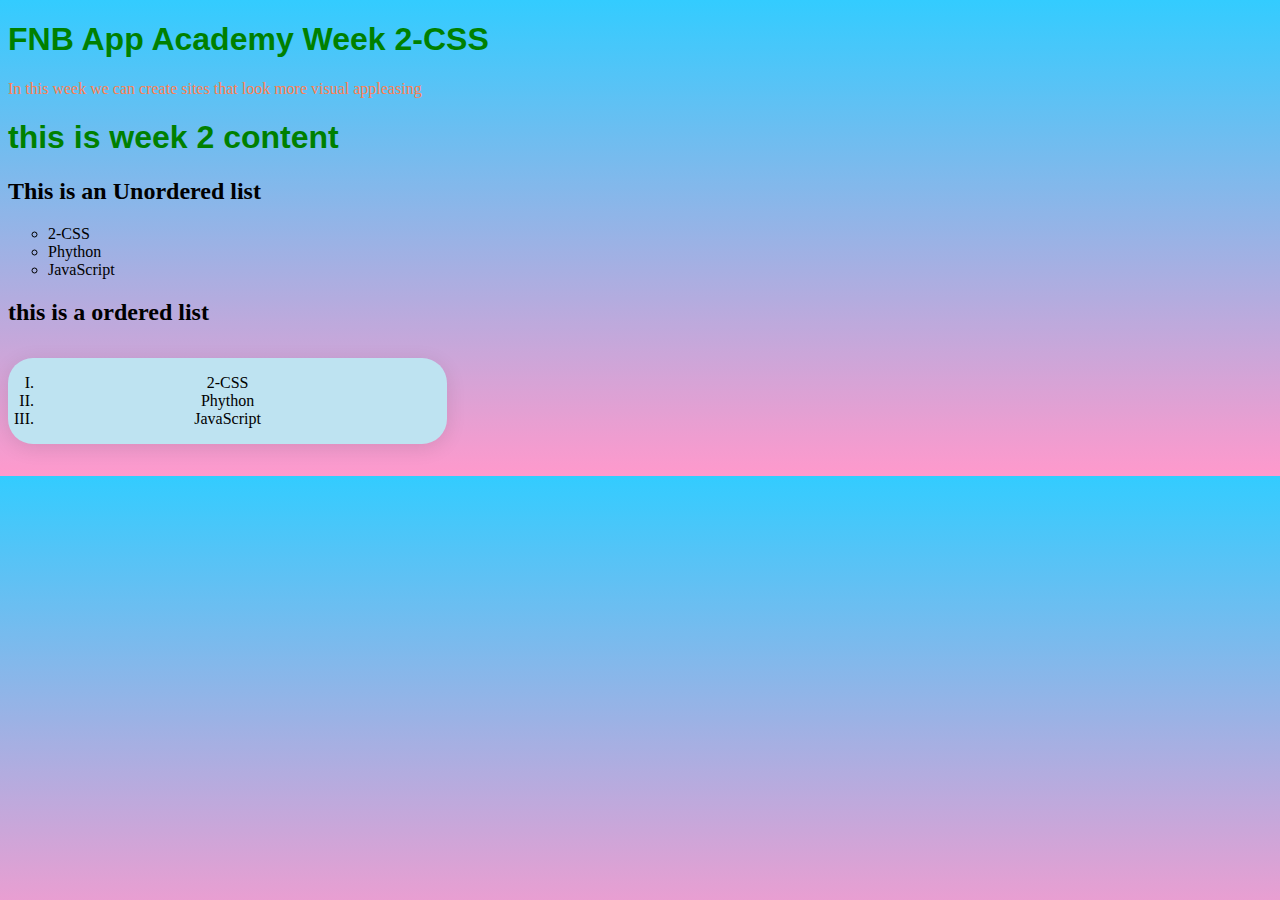
<file: index.html>
<!DOCTYPE html>
<html lang="en">
<head>
    <link rel="stylesheet" href="style.css">
    <meta charset="UTF-8">
    <meta name="viewport" content="width=device-width, initial-scale=1.0">
    <title>Document</title>
</head>
<body>
  <H1>FNB App Academy Week 2-CSS</H1> 
  <p>In this week we can create sites that look more visual appleasing</p>

  <h1> this is week 2 content</h1>
  <h2>This is an Unordered list</h2>
  
  <ul>
    <li>2-CSS</li>
    <li>Phython</li>
    <li>JavaScript</li>


  </ul>
<h2>this is a ordered list</h2>
  <ol>
    <li>2-CSS</li>
    <li>Phython</li>
    <li>JavaScript</li>
 </ol>
</body>
</html>
</file>
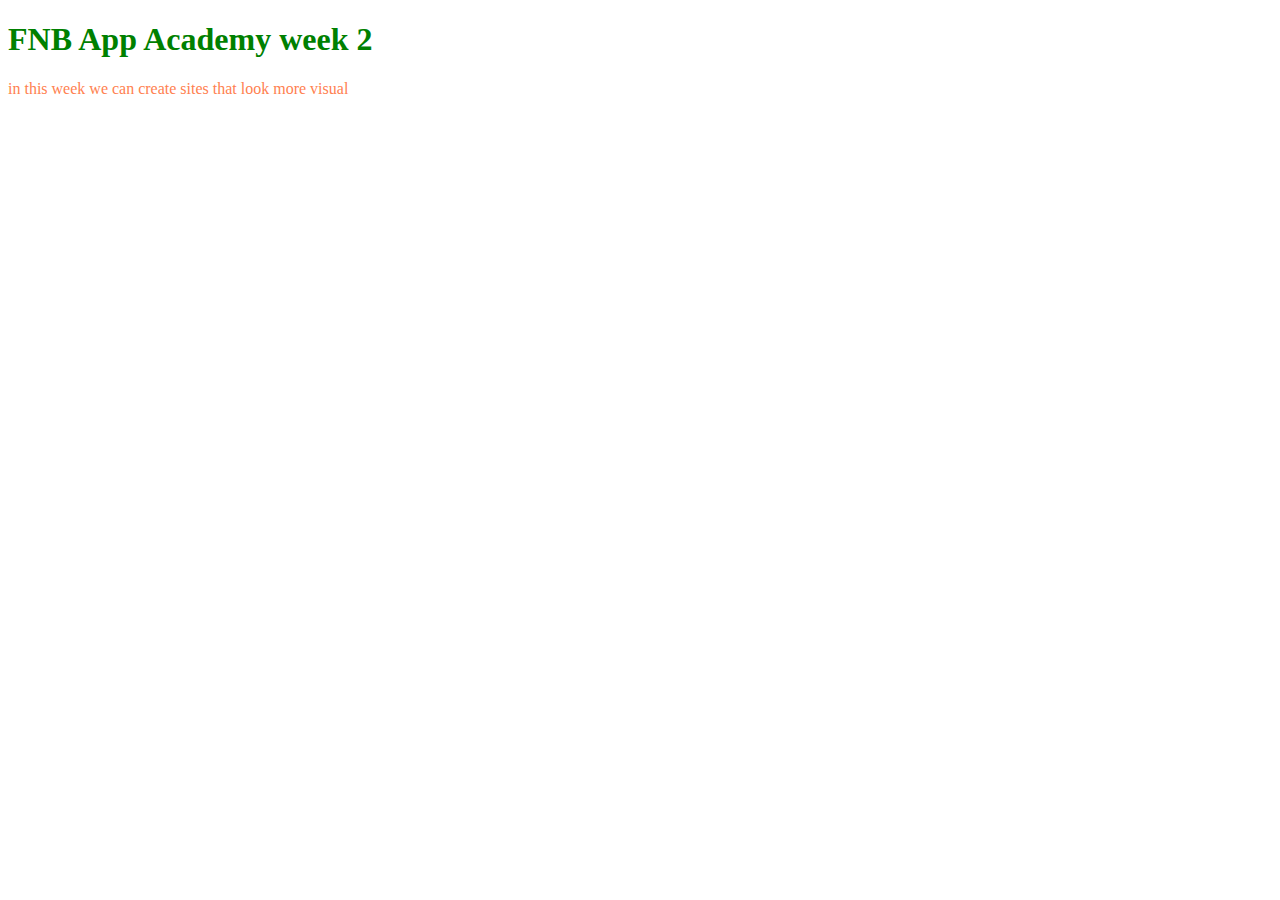
<file: AppAcademyWeek2-main/index.html>
<!DOCTYPE html>
<html lang="en">
<head>
    <link rel="stylesheet" href="style.css">
    <meta charset="UTF-8">
    <meta name="viewport" content="width=device-width, initial-scale=1.0">
    <title>Document</title>
</head>
<body>
  <h1>FNB App Academy week 2</h1>  
  <p>in this week we can create sites that look more visual</p>
</body>
</html>
</file>
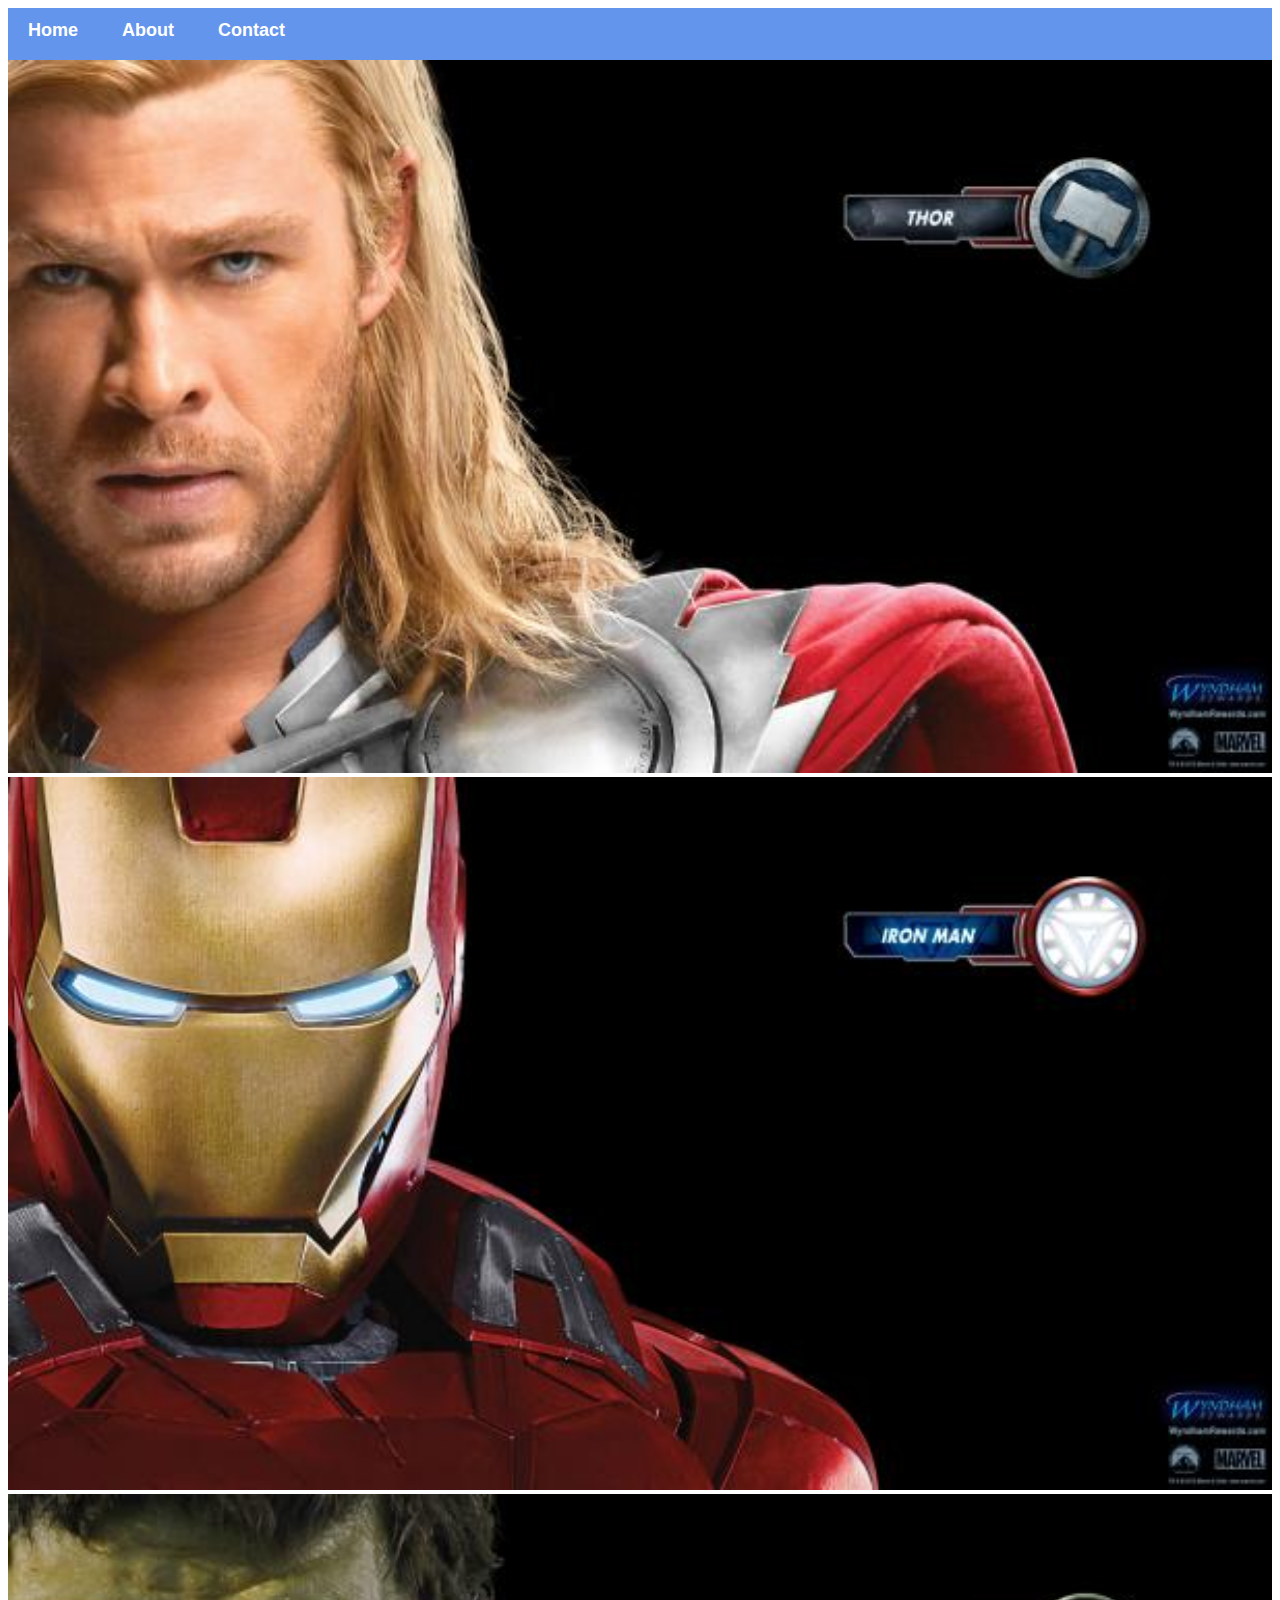
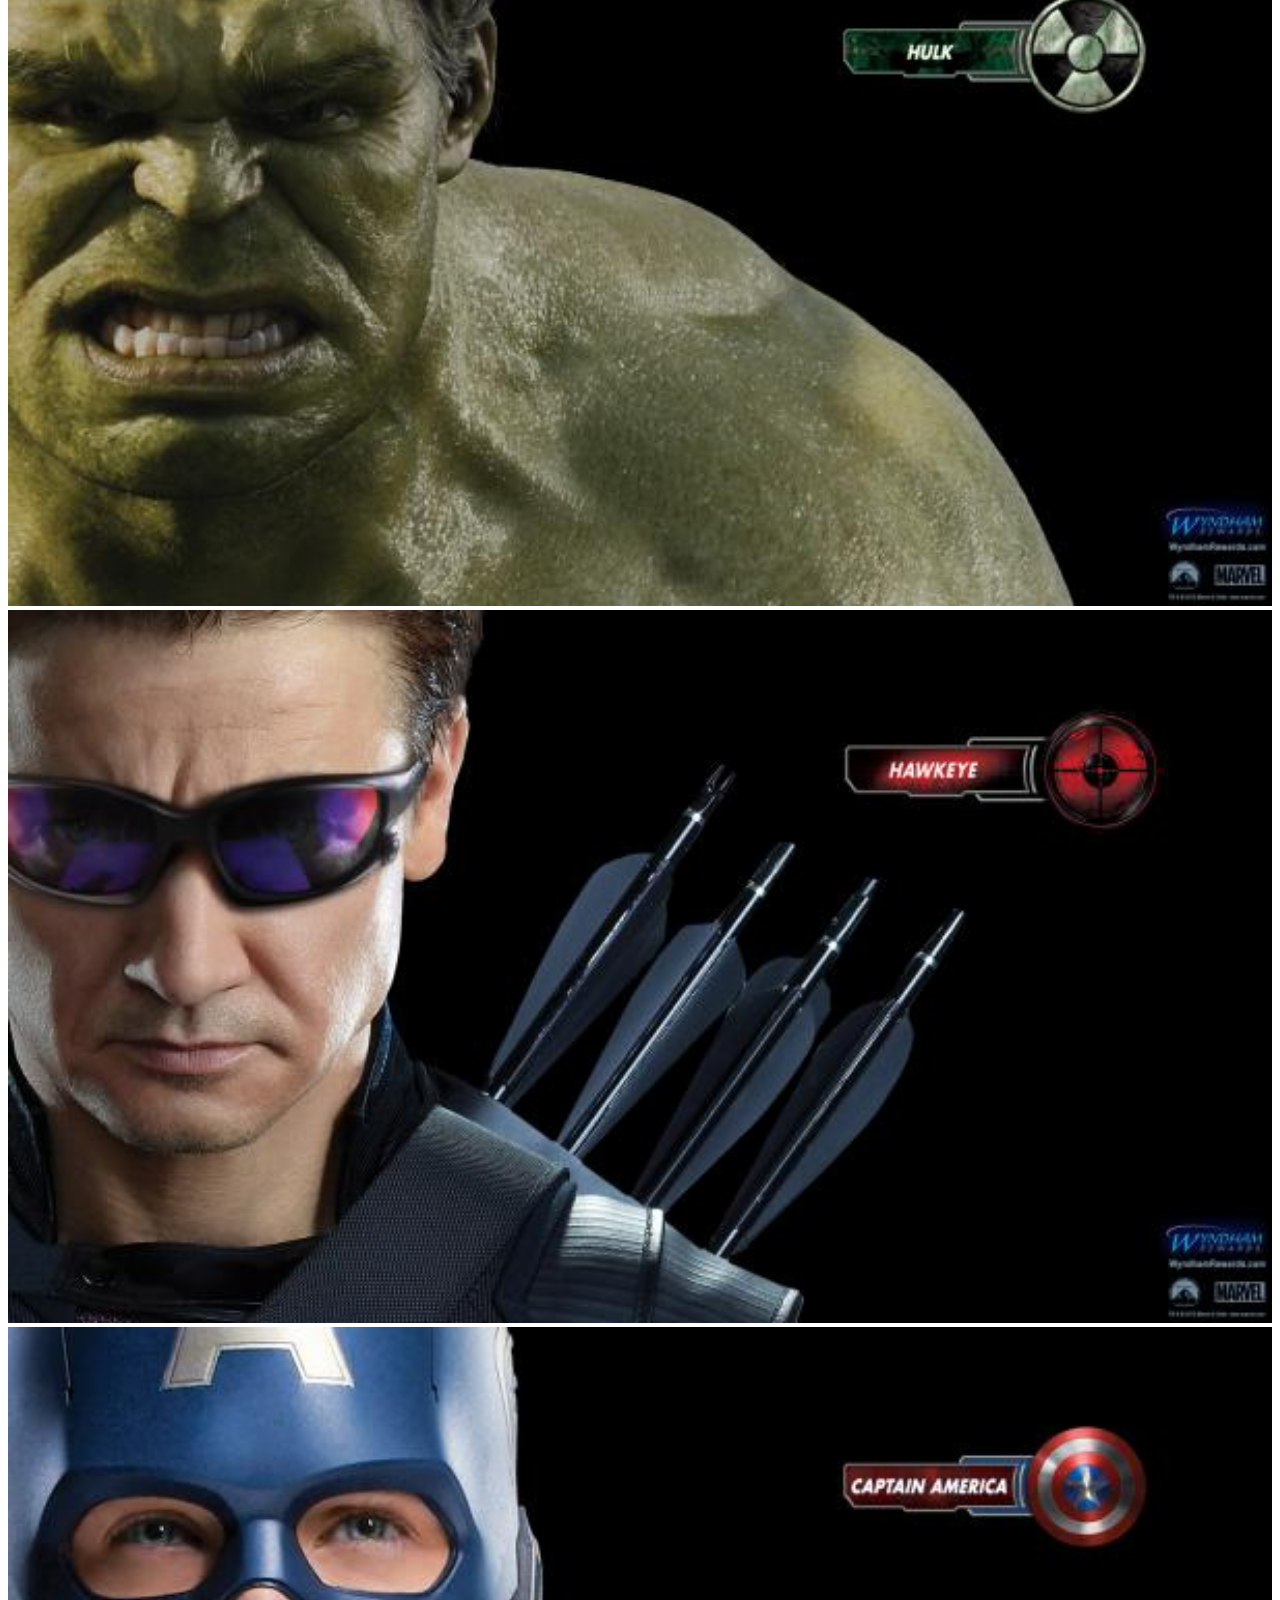
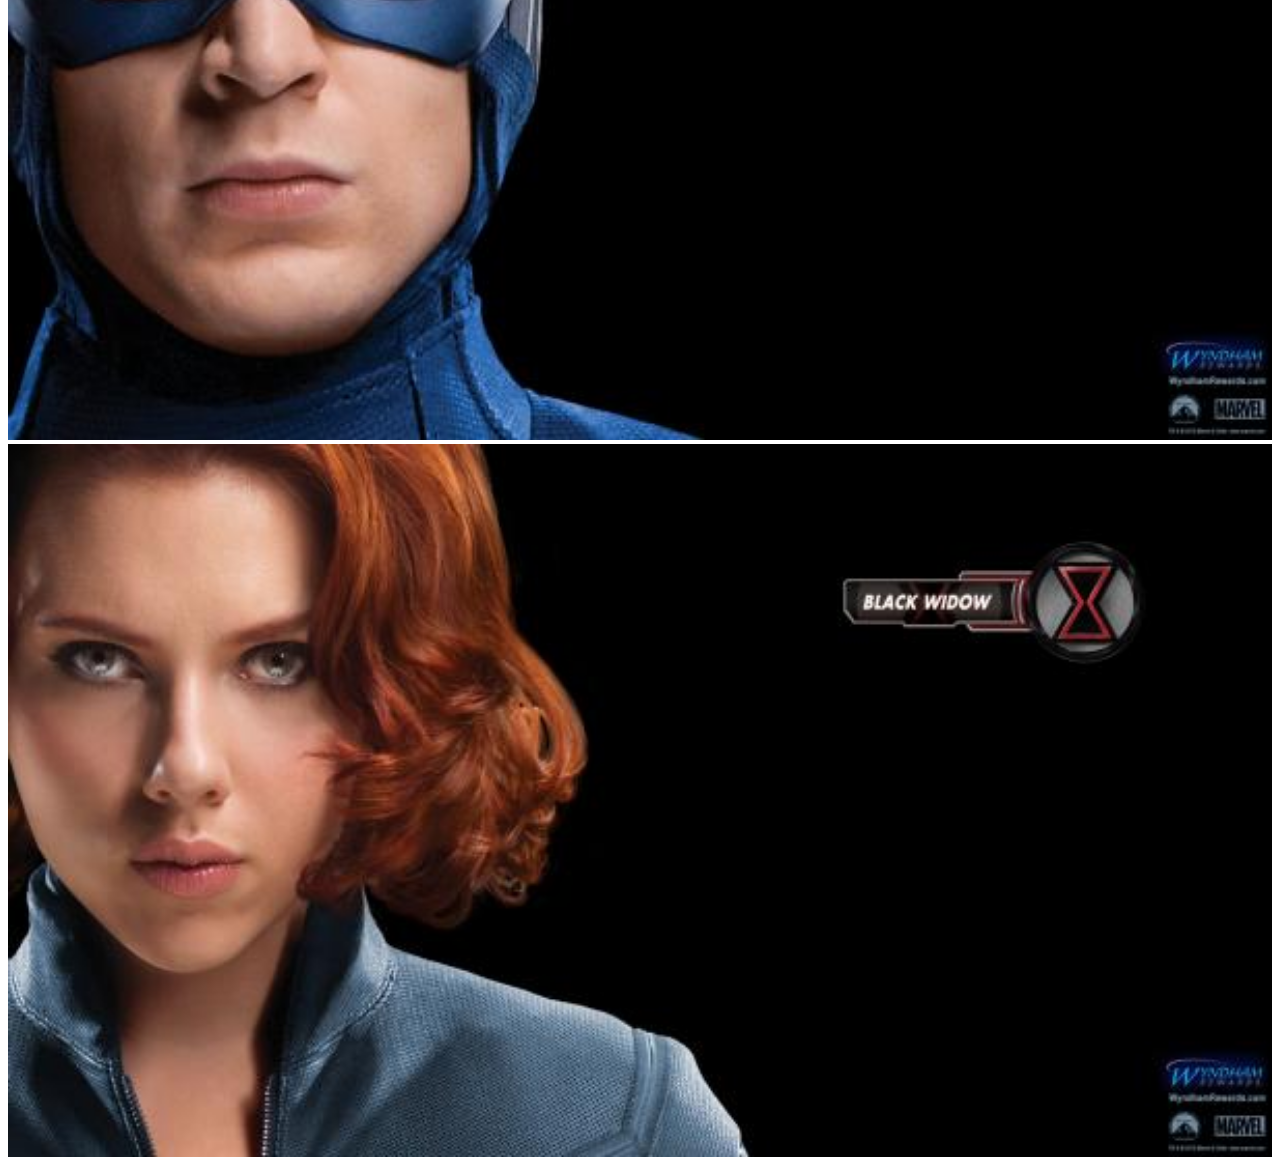
<file: week 2/index.html>
<!DOCTYPE html>
<html lang="en">
<head>
    <link rel="stylesheet" href="style.css">
    <meta charset="UTF-8">
    <meta name="viewport" content="width=device-width, initial-scale=1.0">
    <title>avengers</title>
</head>
<body>
    <div id="menu">
    <a href="index.html">Home</a>
    <a href="about.html">About</a>
    <a href="contact.html">Contact</a>
    </div>
    <div class="gallery">
     <a href="avengers-1.html"><img src="AppAcademyWeek2-main/avengersImages/images/avengers_01.jpg" alt="Thor"></a>
     <a href="avenger-2.html" ><img src="AppAcademyWeek2-main/avengersImages/images/avengers_02.jpg" alt="Iron Man"></a>
     <a href="avenger-3.html" ><img src="AppAcademyWeek2-main/avengersImages/images/avengers_03.jpg" alt="Hulk"></a>
     <a href="avanger-4.html"><img src="AppAcademyWeek2-main/avengersImages/images/avengers_04.jpg" alt="Hawkeye"></a>
     <a href="avenger-5.html"><img src="AppAcademyWeek2-main/avengersImages/images/avengers_05.jpg" alt="Captain America"></a>
     <a href="avenger-6.html"><img src="AppAcademyWeek2-main/avengersImages/images/avengers_06.jpg" alt="Black Widow"></a>
    </div>
</body>
</html>
</file>
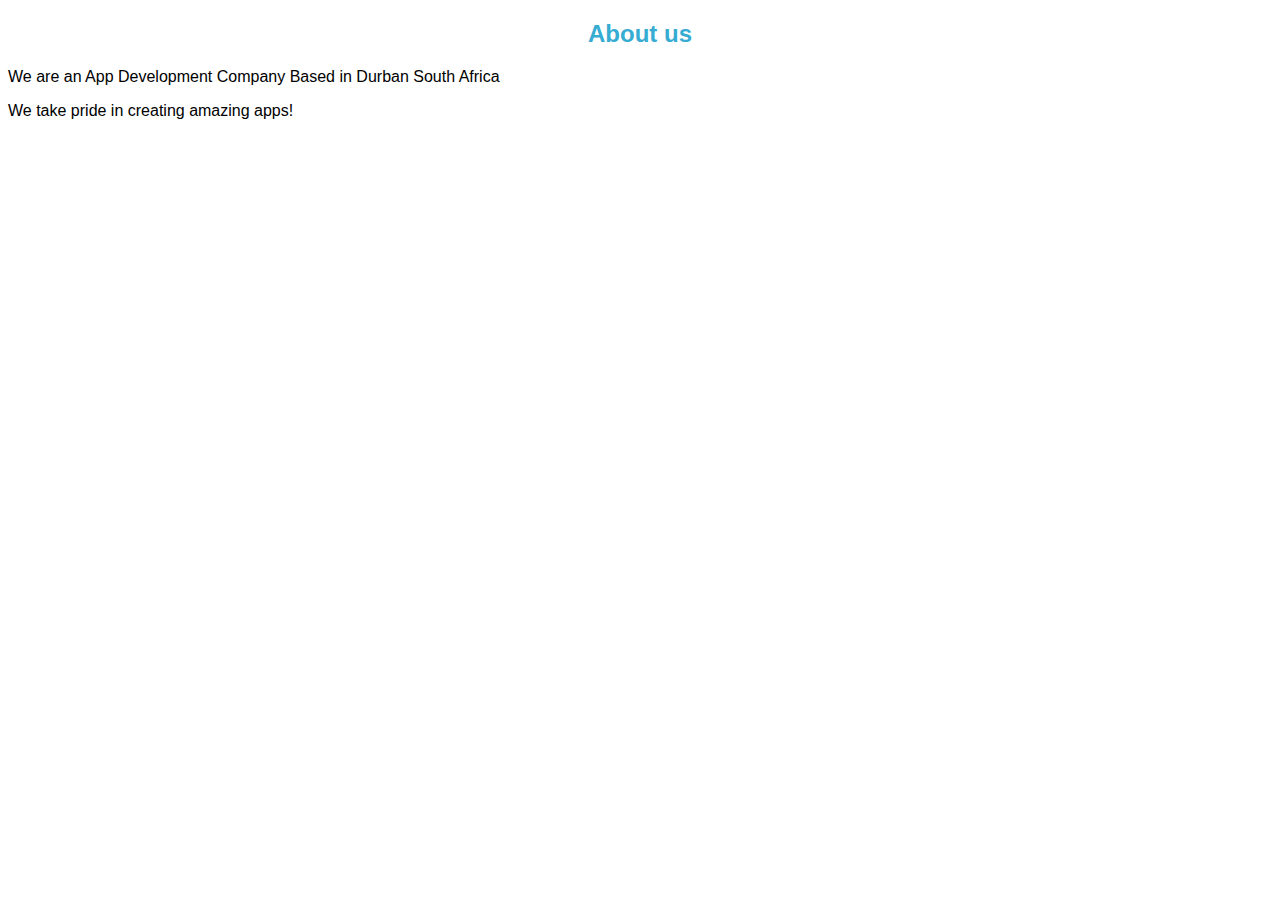
<file: week 2/about.html>
<!DOCTYPE html>
<html lang="en">
<head>
    <link rel="stylesheet" href="style.css">
    <meta charset="UTF-8">
    <meta name="viewport" content="width=device-width, initial-scale=1.0">
    <title>avengers</title>
</head>
<body>
    <h2>About us</h2>
<P>We are an App Development Company Based in Durban South Africa</P>
<p>We take pride in creating amazing apps!</p>
    
      
</body>
</html>
</file>
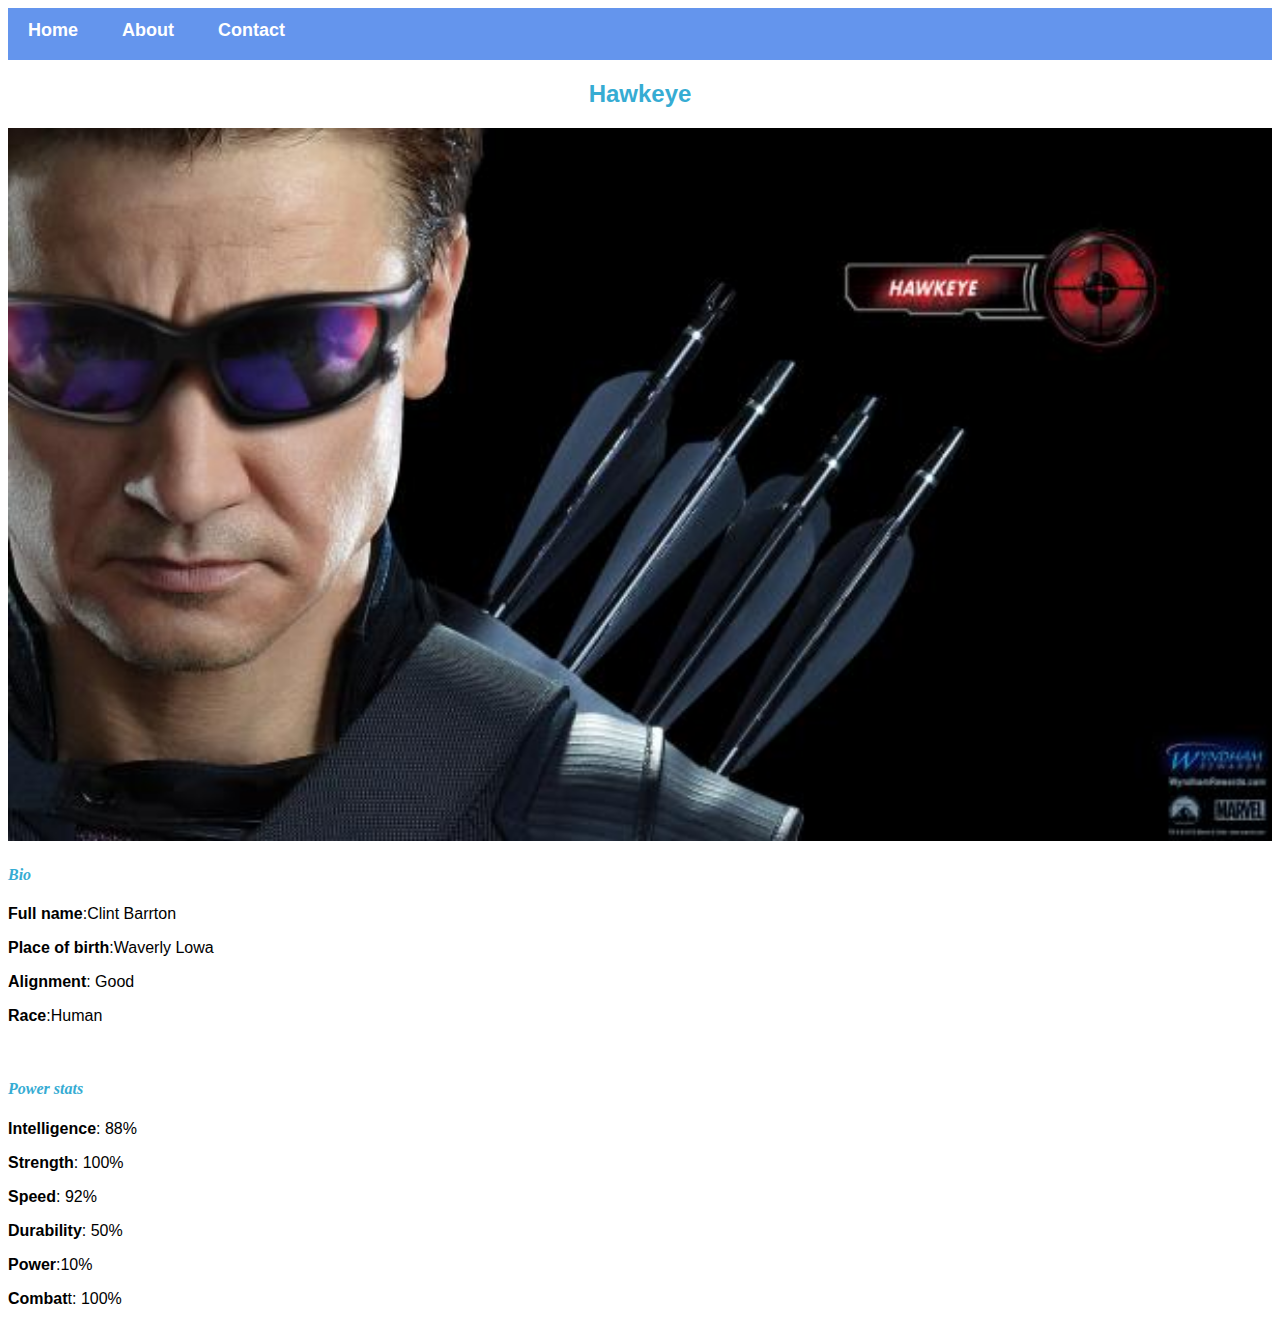
<file: week 2/avanger-4.html>
<!DOCTYPE html>
<html lang="en">
<head>
    <link rel="stylesheet" href="style.css">
    <meta charset="UTF-8">
    <meta name="viewport" content="width=device-width, initial-scale=1.0">
    <title>avengers</title>
</head>
<body>
  <div id="menu">
    <a href="index.html">Home</a>
    <a href="about.html">About</a>
    <a href="contact.html">Contact</a>
    </div>
    <h2>Hawkeye</h2>

    <div class="gallery">
        <img src="AppAcademyWeek2-main/avengersImages/images/avengers_04.jpg" alt="Hawkeye">
      <h4> Bio</h4> 
        <P><b> Full name</b>:Clint Barrton</P>
        <P><B> Place of birth</b>:Waverly Lowa</P>
        <P><b>Alignment</b>: Good</P>
        <p><b>Race</b>:Human</p>
      <BR>
        <h4>Power stats</h4>
        <p><b> Intelligence</b>: 88%</p>
        <p><b>Strength</b>: 100%</p>
        <p> <b>Speed</b>: 92%</p>
        <p> <b>Durability</b>: 50%</p>
        <p> <b>Power</b>:10%</p>
        <p> <b>Combat</b>t: 100%</p>
    </div>
</body>
</html>
</file>
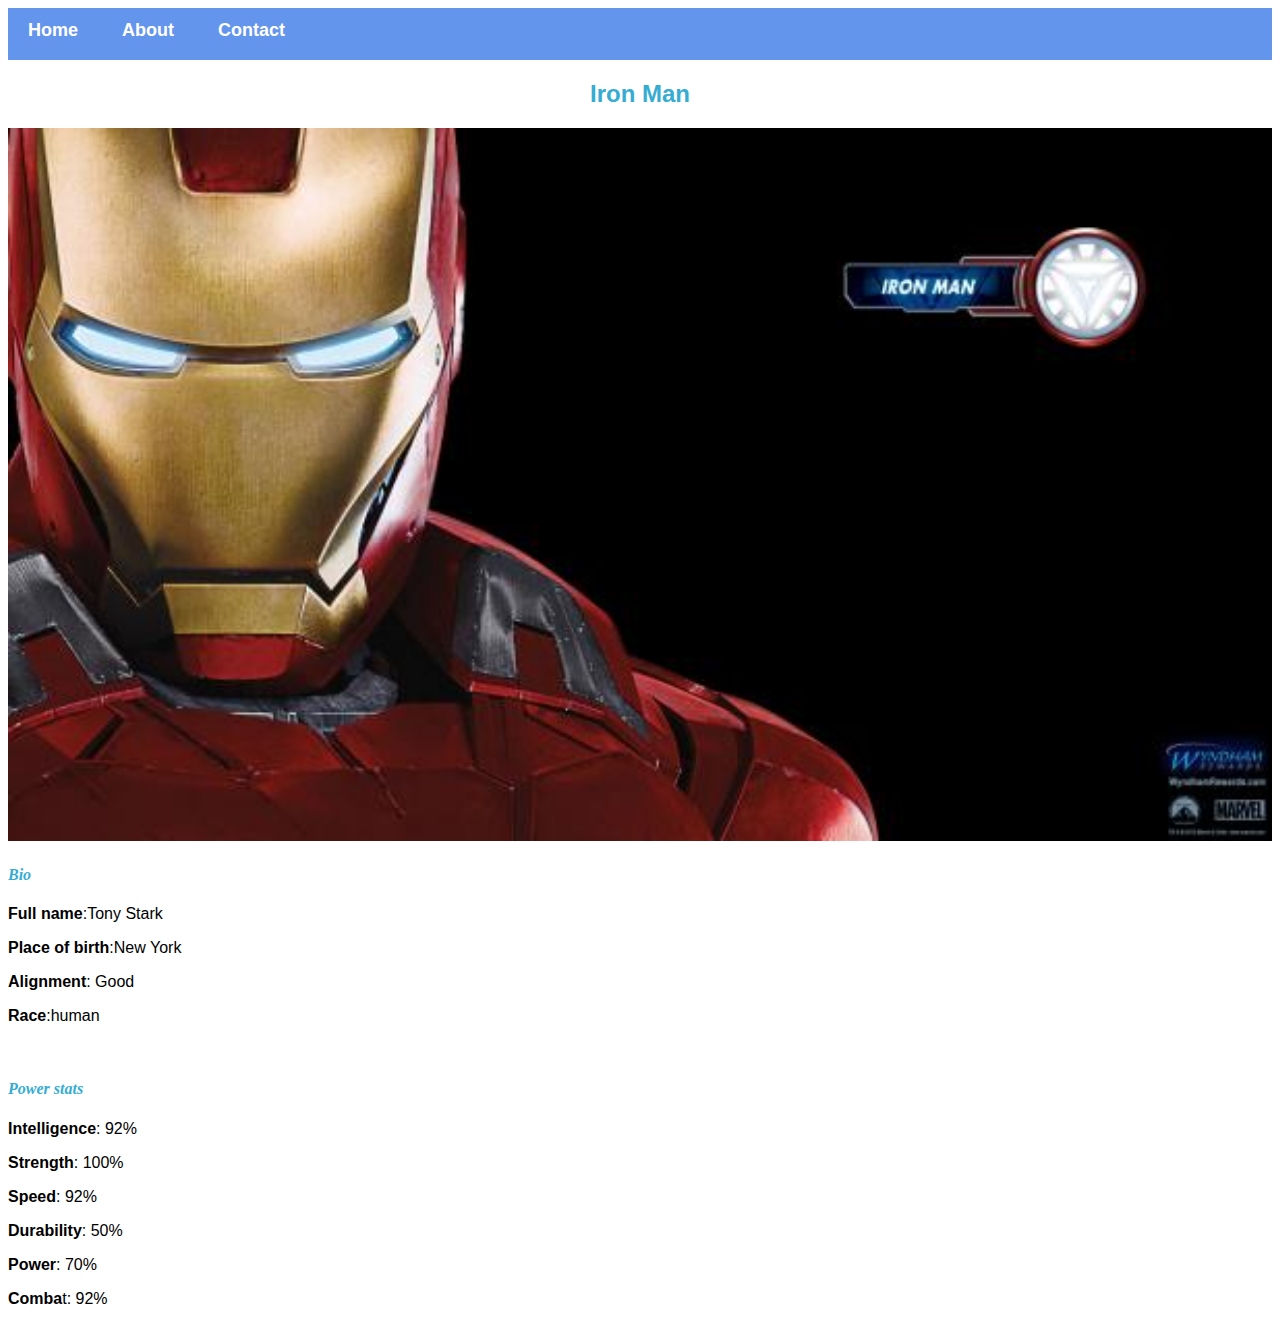
<file: week 2/avenger-2.html>
<!DOCTYPE html>
<html lang="en">
<head>
    <link rel="stylesheet" href="style.css">
    <meta charset="UTF-8">
    <meta name="viewport" content="width=device-width, initial-scale=1.0">
    <title>avengers</title>
</head>
<body>
    <div id="menu">
    <a href="index.html">Home</a>
    <a href="about.html">About</a>
    <a href="contact.html">Contact</a>
    </div>
    <h2>Iron Man</h2>

    <div class="gallery">
        <img src="AppAcademyWeek2-main/avengersImages/images/avengers_02.jpg" alt="Ironman">
      <h4> Bio</h4> 
      <P><b> Full name</b>:Tony Stark</P>
      <P><B> Place of birth</b>:New York</P>
      <P><b>Alignment</b>: Good</P>
      <p><b>Race</b>:human</p>
      <BR>
        <h4>Power stats</h4>
        <p><b> Intelligence</b>: 92%</p>
        <p><b>Strength</b>: 100%</p>
        <p> <b>Speed</b>: 92%</p>
        <p> <b>Durability</b>: 50%</p>
        <p> <b>Power</b>: 70%</p>
        <p> <b>Comba</b>t: 92%</p>

    </div>
</body>
</html>
</file>
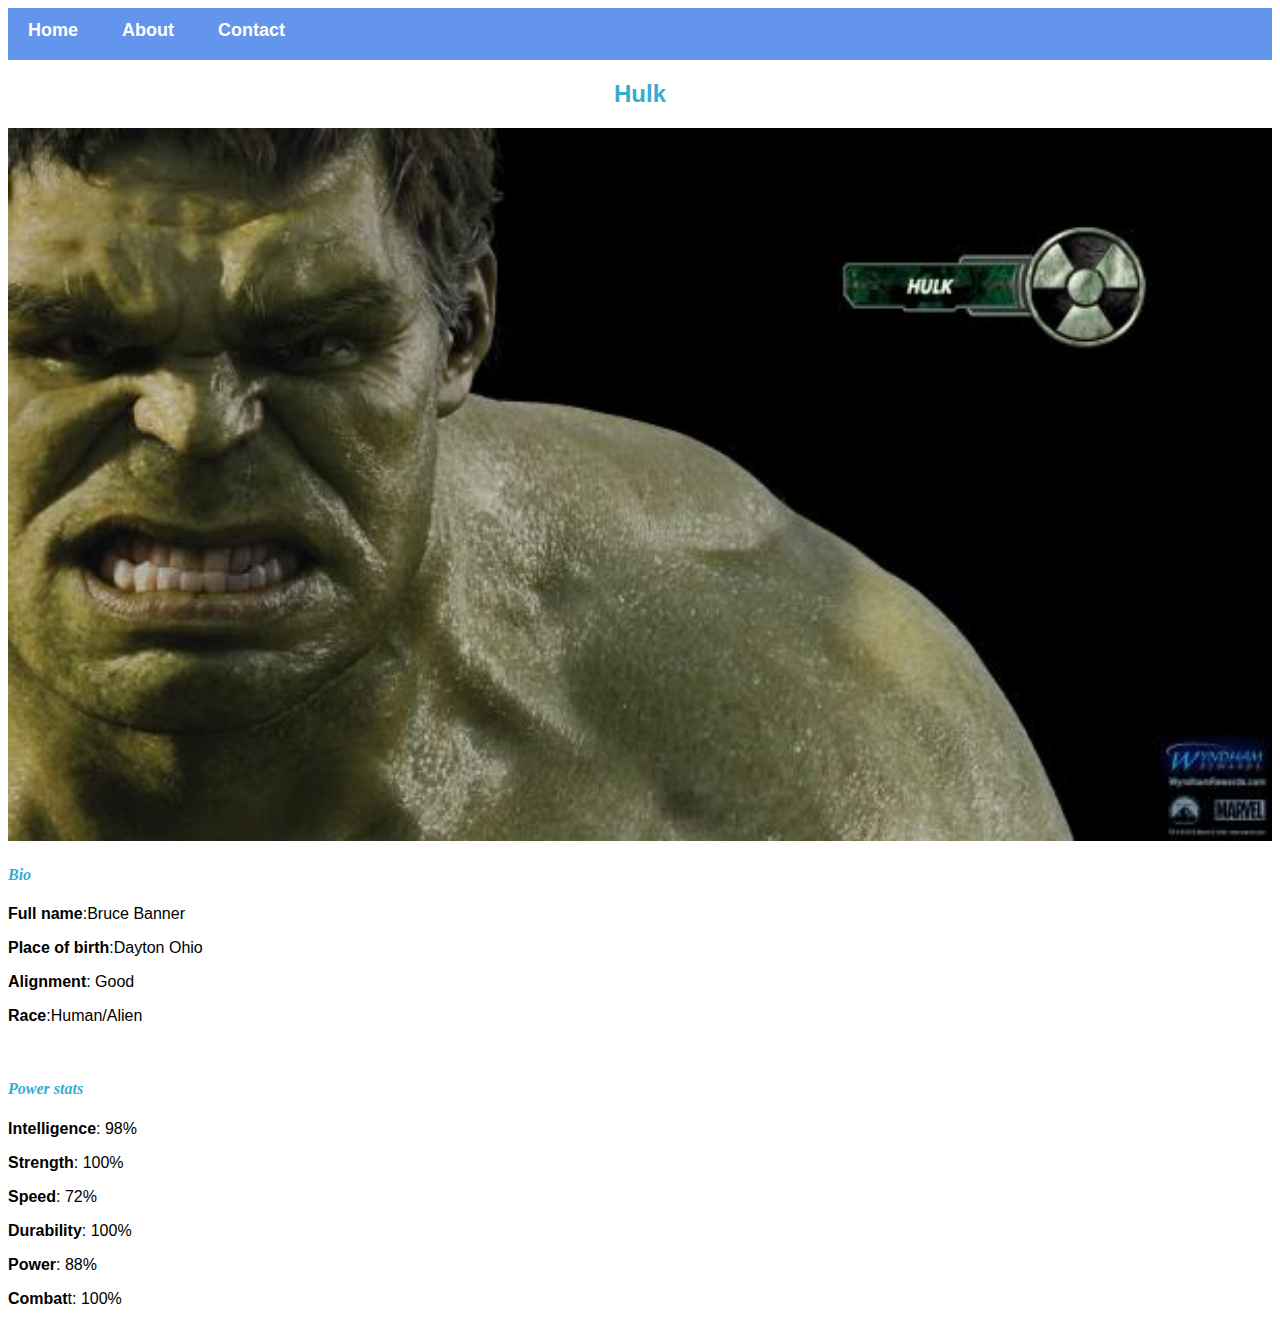
<file: week 2/avenger-3.html>
<!DOCTYPE html>
<html lang="en">
<head>
    <link rel="stylesheet" href="style.css">
    <meta charset="UTF-8">
    <meta name="viewport" content="width=device-width, initial-scale=1.0">
    <title>avengers</title>
</head>
<body>
    <div id="menu">
    <a href="index.html">Home</a>
    <a href="about.html">About</a>
    <a href="contact.html">Contact</a>
    </div>
    <h2>Hulk</h2>

    <div class="gallery">
        <img src="AppAcademyWeek2-main/avengersImages/images/avengers_03.jpg" alt="Hulk">
      <h4> Bio</h4> 
     <P><b> Full name</b>:Bruce Banner</P>
      <P><B> Place of birth</b>:Dayton Ohio</P>
      <P><b>Alignment</b>: Good</P>
      <p><b>Race</b>:Human/Alien</p>
      <BR>
        <h4>Power stats</h4>
        <p><b> Intelligence</b>: 98%</p>
        <p><b>Strength</b>: 100%</p>
        <p> <b>Speed</b>: 72%</p>
        <p> <b>Durability</b>: 100%</p>
        <p> <b>Power</b>: 88%</p>
        <p> <b>Combat</b>t: 100%</p>

    </div>
</body>
</html>
</file>
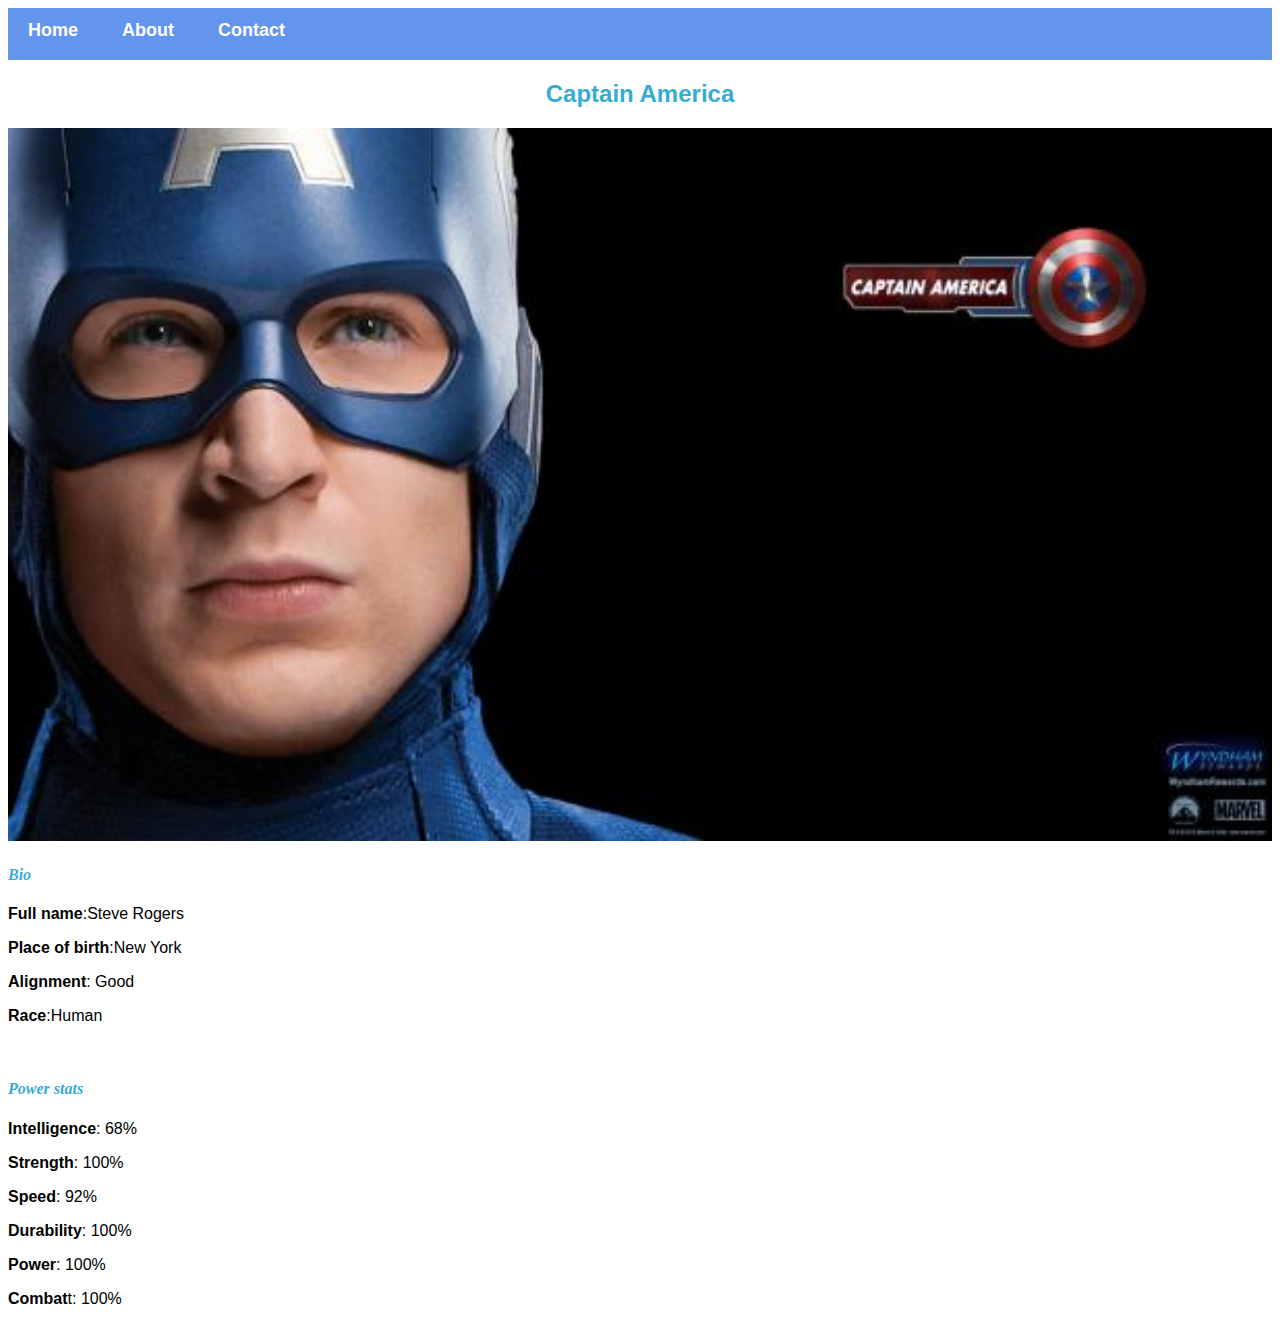
<file: week 2/avenger-5.html>
<!DOCTYPE html>
<html lang="en">
<head>
    <link rel="stylesheet" href="style.css">
    <meta charset="UTF-8">
    <meta name="viewport" content="width=device-width, initial-scale=1.0">
    <title>avengers</title>
</head>
<body>
    <div id="menu">
    <a href="index.html">Home</a>
    <a href="about.html">About</a>
    <a href="contact.html">Contact</a>
    </div>
    <h2>Captain America</h2>

    <div class="gallery">
        <img src="AppAcademyWeek2-main/avengersImages/images/avengers_05.jpg" alt="Captain America">
      <h4> Bio</h4> 
      <P><b> Full name</b>:Steve Rogers</P>
      <P><B> Place of birth</b>:New York </P>
      <P><b>Alignment</b>: Good</P>
      <p><b>Race</b>:Human</p>
      <BR>
        <h4>Power stats</h4>
        <p><b> Intelligence</b>: 68%</p>
        <p><b>Strength</b>: 100%</p>
        <p> <b>Speed</b>: 92%</p>
        <p> <b>Durability</b>: 100%</p>
        <p> <b>Power</b>: 100%</p>
        <p> <b>Combat</b>t: 100%</p>

    </div>
</body>
</html>
</file>
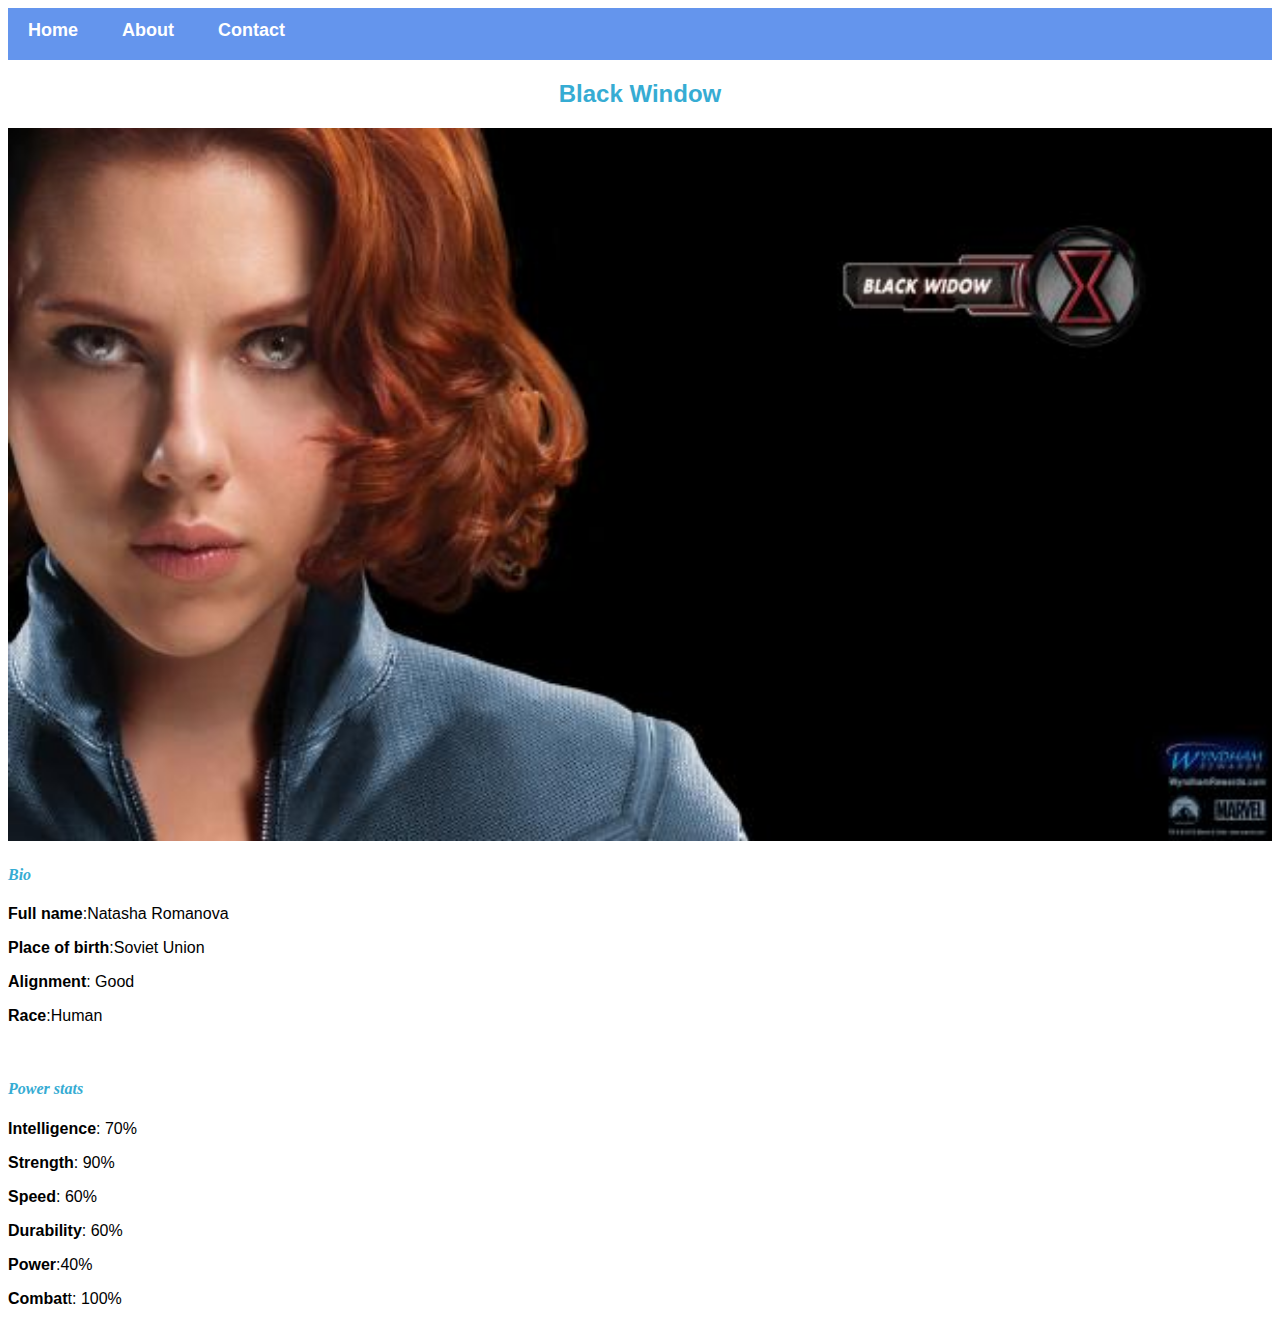
<file: week 2/avenger-6.html>
<!DOCTYPE html>
<html lang="en">
<head>
    <link rel="stylesheet" href="style.css">
    <meta charset="UTF-8">
    <meta name="viewport" content="width=device-width, initial-scale=1.0">
    <title>avengers</title>
</head>
<body>
    <div id="menu">
    <a href="index.html">Home</a>
    <a href="about.html">About</a>
    <a href="contact.html">Contact</a>
    </div>
    <h2>Black Window</h2>

    <div class="gallery">
        <img src="AppAcademyWeek2-main/avengersImages/images/avengers_06.jpg" alt="Black Widow">
      <h4> Bio</h4> 
      <P><b> Full name</b>:Natasha Romanova</P>
      <P><B> Place of birth</b>:Soviet Union</P>
      <P><b>Alignment</b>: Good</P>
      <p><b>Race</b>:Human</p>
      <BR>
        <h4>Power stats</h4>
        <p><b> Intelligence</b>: 70%</p>
        <p><b>Strength</b>: 90%</p>
        <p> <b>Speed</b>: 60%</p>
        <p> <b>Durability</b>: 60%</p>
        <p> <b>Power</b>:40%</p>
        <p> <b>Combat</b>t: 100%</p>

    </div>
</body>
</html>
</file>
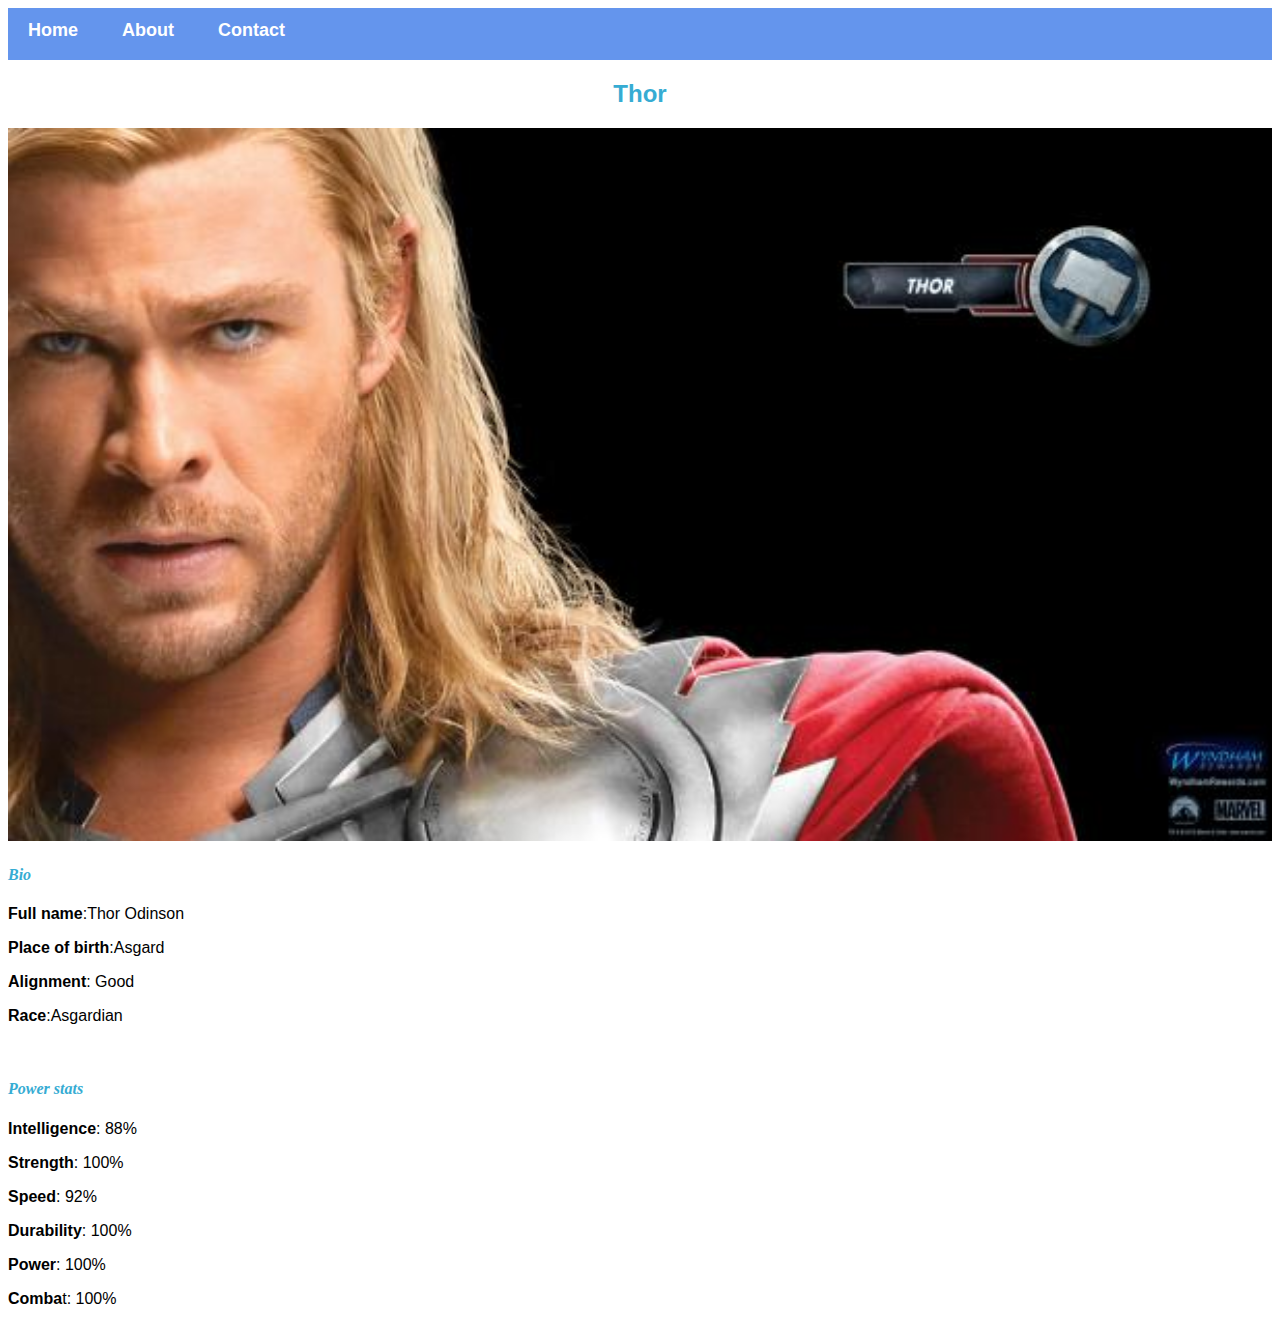
<file: week 2/avengers-1.html>
<!DOCTYPE html>
<html lang="en">
<head>
    <link rel="stylesheet" href="style.css">
    <meta charset="UTF-8">
    <meta name="viewport" content="width=device-width, initial-scale=1.0">
    <title>avengers</title>
</head>
<body>
    <div id="menu">
    <a href="index.html">Home</a>
    <a href="about.html">About</a>
    <a href="contact.html">Contact</a>
    </div>
    <h2>Thor</h2>

    <div class="gallery">
        <img src="AppAcademyWeek2-main/avengersImages/images/avengers_01.jpg" alt="Thor">
      <h4> Bio</h4> 
      <P><b> Full name</b>:Thor Odinson</P>
      <P><B> Place of birth</b>:Asgard</P>
      <P><b>Alignment</b>: Good</P>
      <p><b>Race</b>:Asgardian</p>
      <BR>
        <h4>Power stats</h4>
        <p><b> Intelligence</b>: 88%</p>
        <p><b>Strength</b>: 100%</p>
        <p> <b>Speed</b>: 92%</p>
        <p> <b>Durability</b>: 100%</p>
        <p> <b>Power</b>: 100%</p>
        <p> <b>Comba</b>t: 100%</p>

    </div>
</body>
</html>
</file>
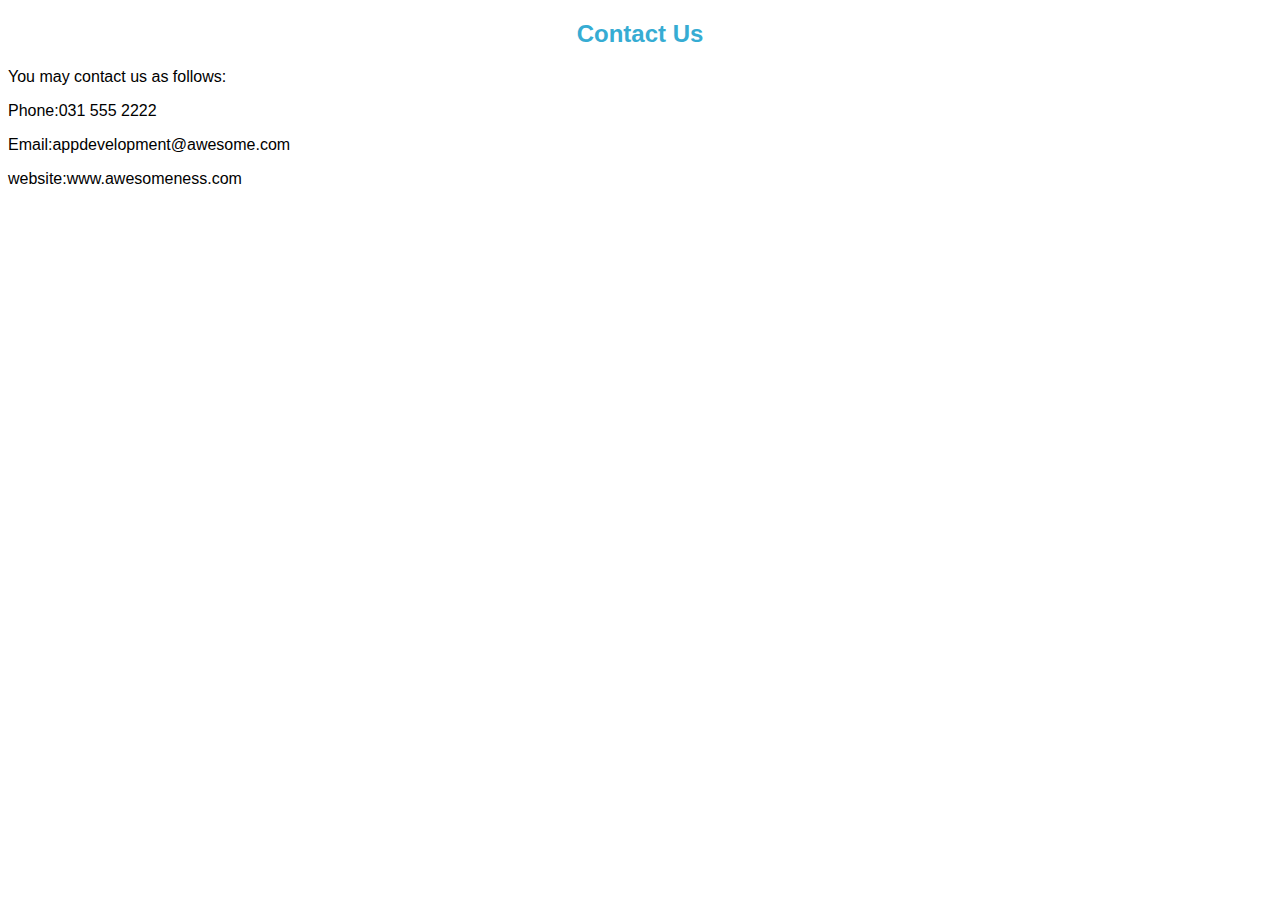
<file: week 2/contact.html>
<!DOCTYPE html>
<html lang="en">
<head>
    <link rel="stylesheet" href="style.css">
    <meta charset="UTF-8">
    <meta name="viewport" content="width=device-width, initial-scale=1.0">
    <title>avengers</title>
</head>
<body>
    <h2>Contact Us</h2>
    <P>You may contact us as follows:</P>
    <P>Phone:031 555 2222</P>
    <P>Email:appdevelopment@awesome.com</P>
    <P>website:www.awesomeness.com</p>

</body>
</html>
</file>
<file: style.css>
h1{color: green;
font-family: Arial, Helvetica, sans-serif;}
p{color: coral;
}
ul{list-style-type:circle;}
ol{
  list-style-type: upper-roman;
background-color: rgb(190, 227, 241);
padding:16px 30px;
border-radius: 25px;
box-shadow:0 4px 20px rgba(0, 0, 0, 0.1);
margin: 32px;
text-align: center;
animation: fadein 1s ease-out forwards;
width: 30%;
margin-left: 0px; 
}


  body {
    background: linear-gradient(to bottom, #33ccff 0%, #ff99cc 100%);
  }
  ol:hover{transform: scale3d(1.2);
  box-shadow:gray;
background-color: blue;
color: black;}
</file>
<file: AppAcademyWeek2-main/style.css>
h1{
    color: green;
}
p{color: coral;}
</file>
<file: week 2/style.css>
.gallery img{width: 100%;}

h2{font-family:  Impact, Haettenschweiler, 'Arial Narrow Bold', sans-serif;
color: rgb(54, 172, 211);
text-align: center;}

h4{font-family: 'impact' fantasy;
font-size:20 px;
font-style:italic; 
color:rgb(54, 172, 211)}
p{font-family: Arial, Helvetica, sans-serif;}

#menu{width: 100%;
height: 40px;
background-color: cornflowerblue;
padding-top: 12px;
}
#menu a{color: #ffff;
font-family: Arial, Helvetica, sans-serif;
font-size: 18px;
text-decoration: none;
font-weight: 800;
padding-left: 20px;
padding-right: 20px;
}
#menu a:hover{color: #5077bd;}
</file>
